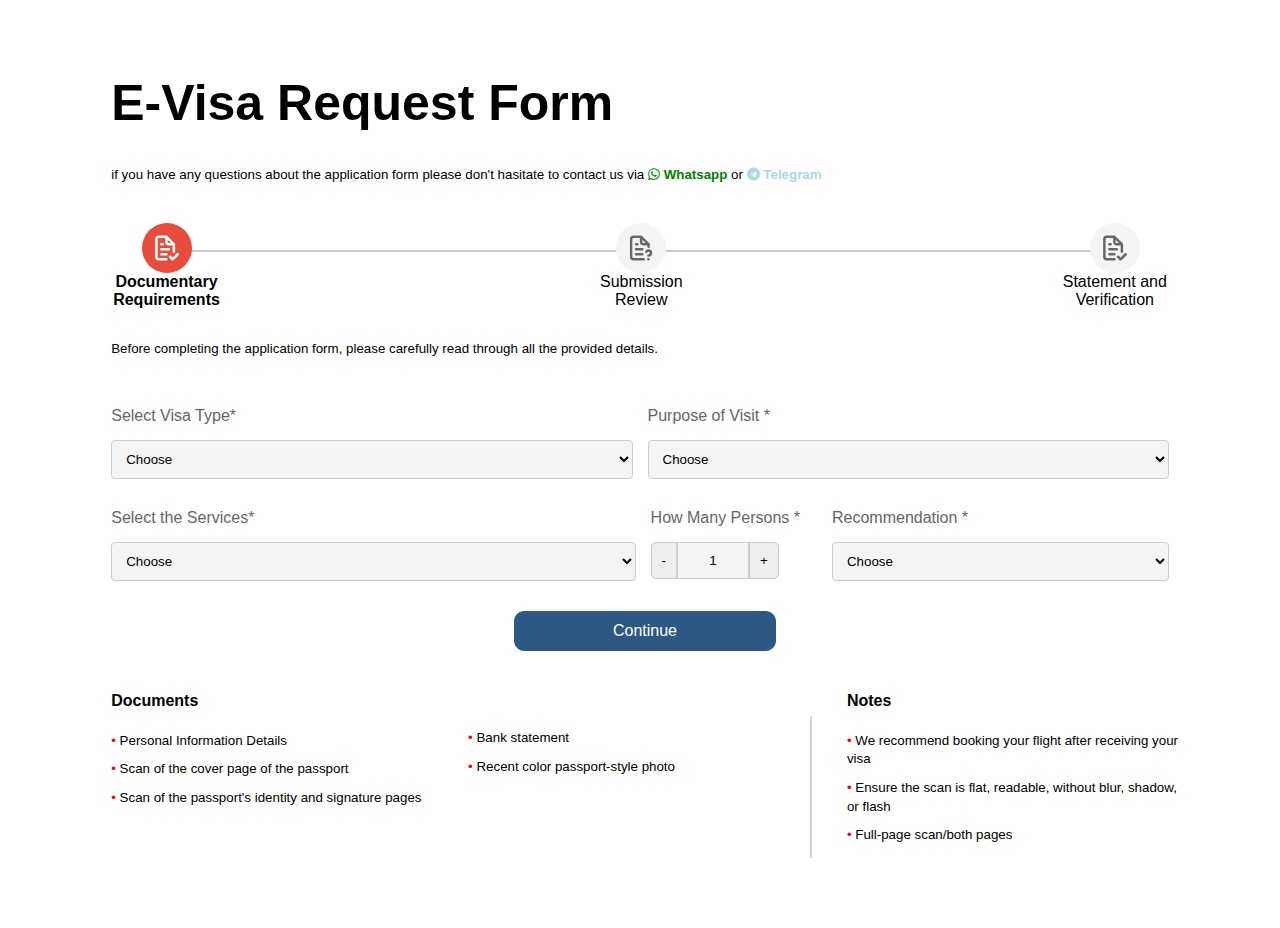
<file: index.html>
<!DOCTYPE html>
<html lang="en">

  <head>
    <meta charset="UTF-8" />
    <meta name="viewport" content="width=device-width, initial-scale=1.0" />
    <title>E-Visa Request Form</title>
    <link
      rel="stylesheet"
      href="https://cdnjs.cloudflare.com/ajax/libs/font-awesome/5.15.4/css/all.min.css"
      integrity="sha512-1ycn6IcaQQ40/MKBW2W4Rhis/DbILU74C1vSrLJxCq57o941Ym01SwNsOMqvEBFlcgUa6xLiPY/NS5R+E6ztJQ=="
      crossorigin="anonymous"
      referrerpolicy="no-referrer" />
    <link rel="stylesheet" href="assets/css/main.css" />
  </head>

  <body>
    <div class="container">
      <h1 class="adjustment fs-1">E-Visa Request Form</h1>
      <div class="heading adjustment">
        <small>if you have any questions about the application form please don't
          hasitate to contact us via
          <span class="whatsapp"><i class="fab fa-whatsapp"></i> Whatsapp</span>
          or
          <span class="telegram"><i class="fab fa-telegram"></i> Telegram</span>
        </small>
      </div>
      <div class="progress-container">
        <hr class="progress-line" />
        <ul class="progressbar">
          <li class="active">
            <div class="icon">
              <img src="assets/icons/page1 edit.svg" width="60%" alt="Step 1" />
            </div>
            <strong>Documentary <br />
              Requirements</strong>
          </li>
          <li>
            <div class="icon">
              <img src="assets/icons/file-question-alt.svg" width="60%"
                alt="Step 2" />
            </div>
            Submission <br />
            Review
          </li>
          <li>
            <div class="icon">
              <img src="assets/icons/file-check-alt.svg" width="60%"
                alt="Step 3" />
            </div>
            Statement and <br />
            Verification
          </li>
        </ul>
      </div>
      <div class="heading adjustment my-5">
        <small>Before completing the application form, please carefully read
          through all the provided details.
        </small>
      </div>
      <form action="#" method="post" class="evisa-form">
        <div class="form-row">
          <div class="form-group half-width">
            <label for="Visa">Select Visa Type*</label>
            <select name="Visa" id="Visa">
              <option value>Choose</option>
            </select>
          </div>

          <div class="form-group half-width">
            <label for="persons">Purpose of Visit *</label>
            <select name="purpose" id="purpose">
              <option value>Choose</option>
            </select>
          </div>
        </div>

        <div class="form-row">
          <div class="form-group third-width services-item">
            <label for="service">Select the Services*</label>
            <select name="service" id="service">
              <option value>Choose</option>
              <option value>
                SD 1730SERVIC ofshore Single Entry Visa B211A| IDR2700000 1
                ntinue
              </option>
              <option value>
                EXPRESS 3 DAYS Offshore Single Entry Visa B211A | 4,400,000 IDR
                |USD 282
              </option>
            </select>
          </div>
          <div class="services-persons">
            <div class="form-group third-width number-of-persons">
              <label for="persons">How Many Persons *</label>
              <div class="input-group" style="margin-top: 10px">
                <button type="button" class="input-group-btn decrement-btn">
                  -
                </button>
                <input type="text" name="persons" id="persons"
                  class="form-control number-input" value="1" readonly />
                <button type="button" class="input-group-btn increment-btn">
                  +
                </button>
              </div>
            </div>

            <div class="form-group third-width mt-5 third-form">
              <label for="recommendation">Recommendation *</label>
              <select name="recommendation" id="recommendation">
                <option value>Choose</option>
                <option value>Google</option>
                <option value>Social Network</option>
                <option value>Alex</option>
                <option value>John Bike Shop</option>
              </select>
            </div>
          </div>
        </div>

        <div class="btn">
          <a href="page2.html"> <div class="continue centerr">Continue</div></a>
        </div>
      </form>

      <div class="form-row adjustment">
        <div class="form-group third-width">
          <h4>Documents</h4>
          <small>
            <ul>
              <li>Personal Information Details</li>
              <li>Scan of the cover page of the passport</li>
              <li>Scan of the passport's identity and signature pages</li>
            </ul>
          </small>
        </div>

        <div class="form-group third-width mt-mobile-2 border-right ">
          <small>
            <ul>
              <li>Bank statement</li>
              <li>Recent color passport-style photo</li>
            </ul>
          </small>
        </div>

        <div class="form-group third-width float-right">
          <h4>Notes</h4>
          <small>
            <ul>
              <li>
                We recommend booking your flight after receiving your visa
              </li>
              <li>
                Ensure the scan is flat, readable, without blur, shadow, or
                flash
              </li>
              <li>Full-page scan/both pages</li>
            </ul>
          </small>
        </div>
      </div>
    </div>
  </body>

</html>
</file>
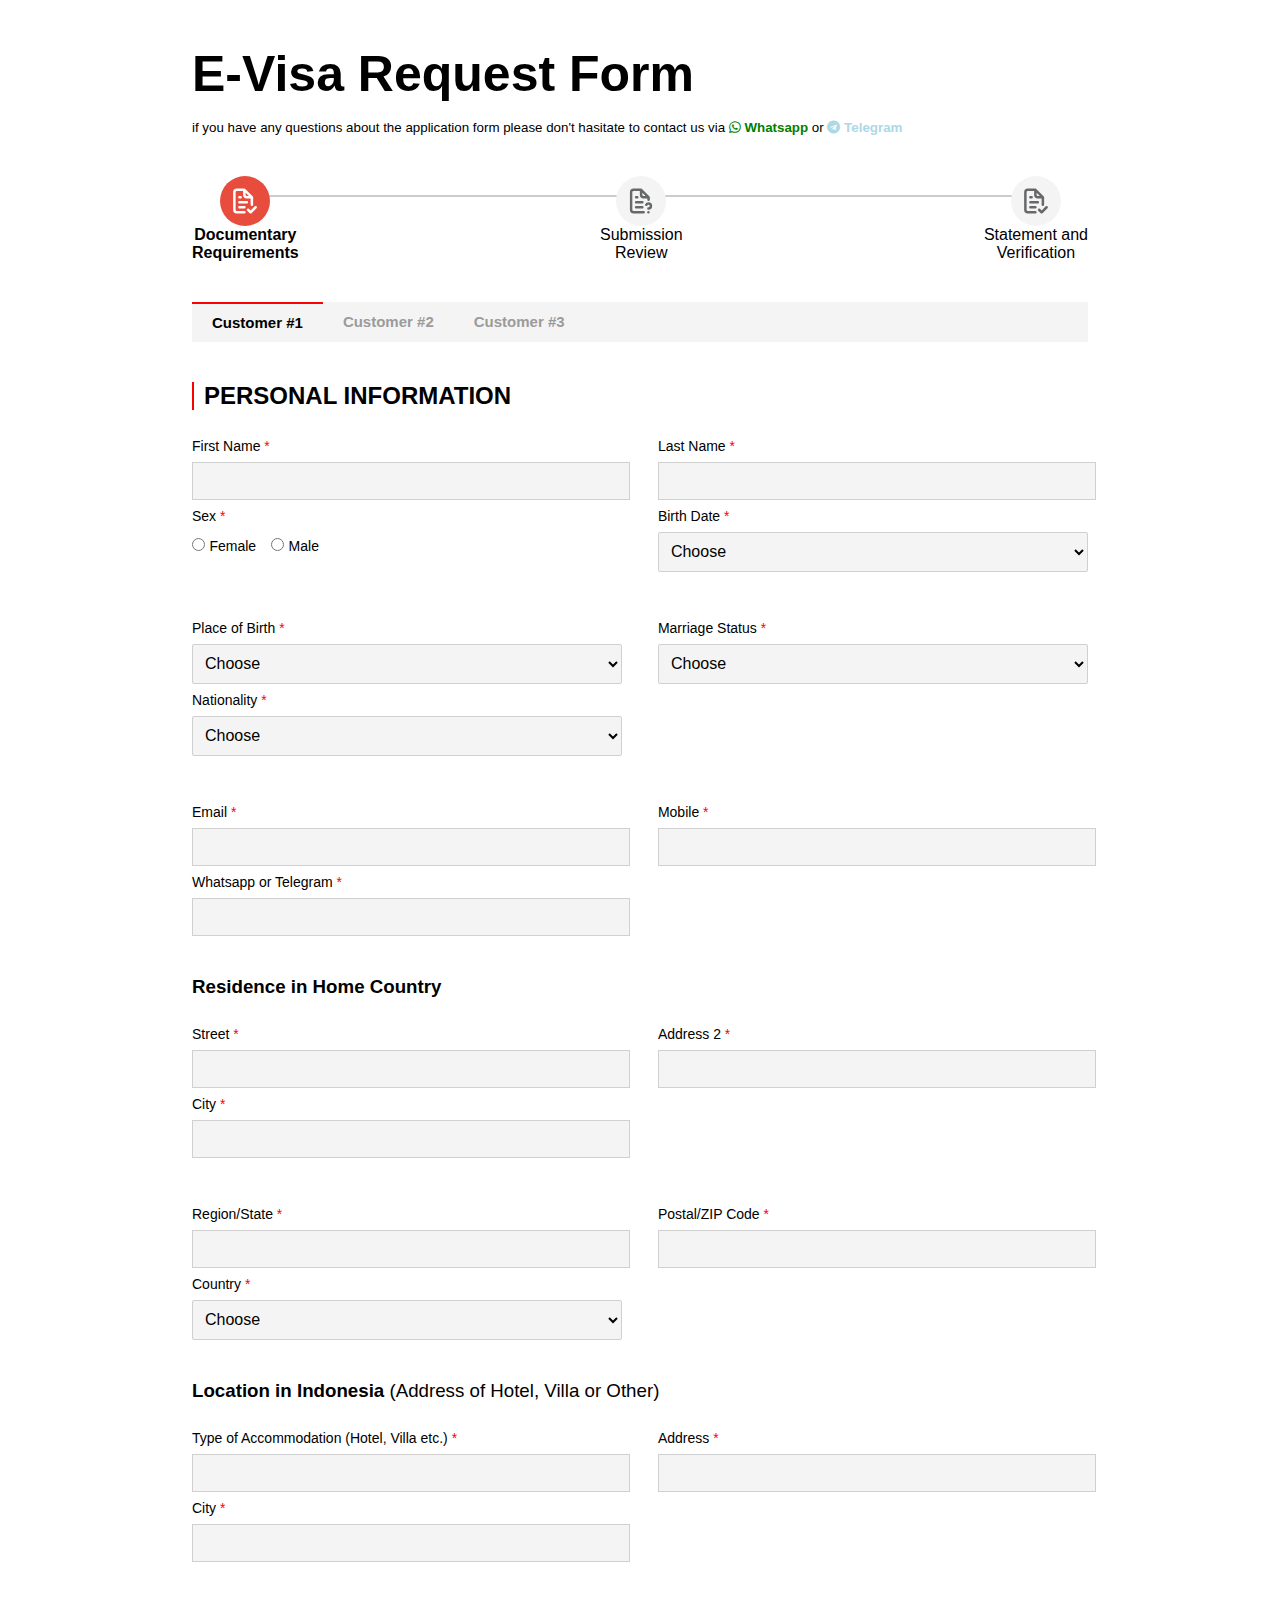
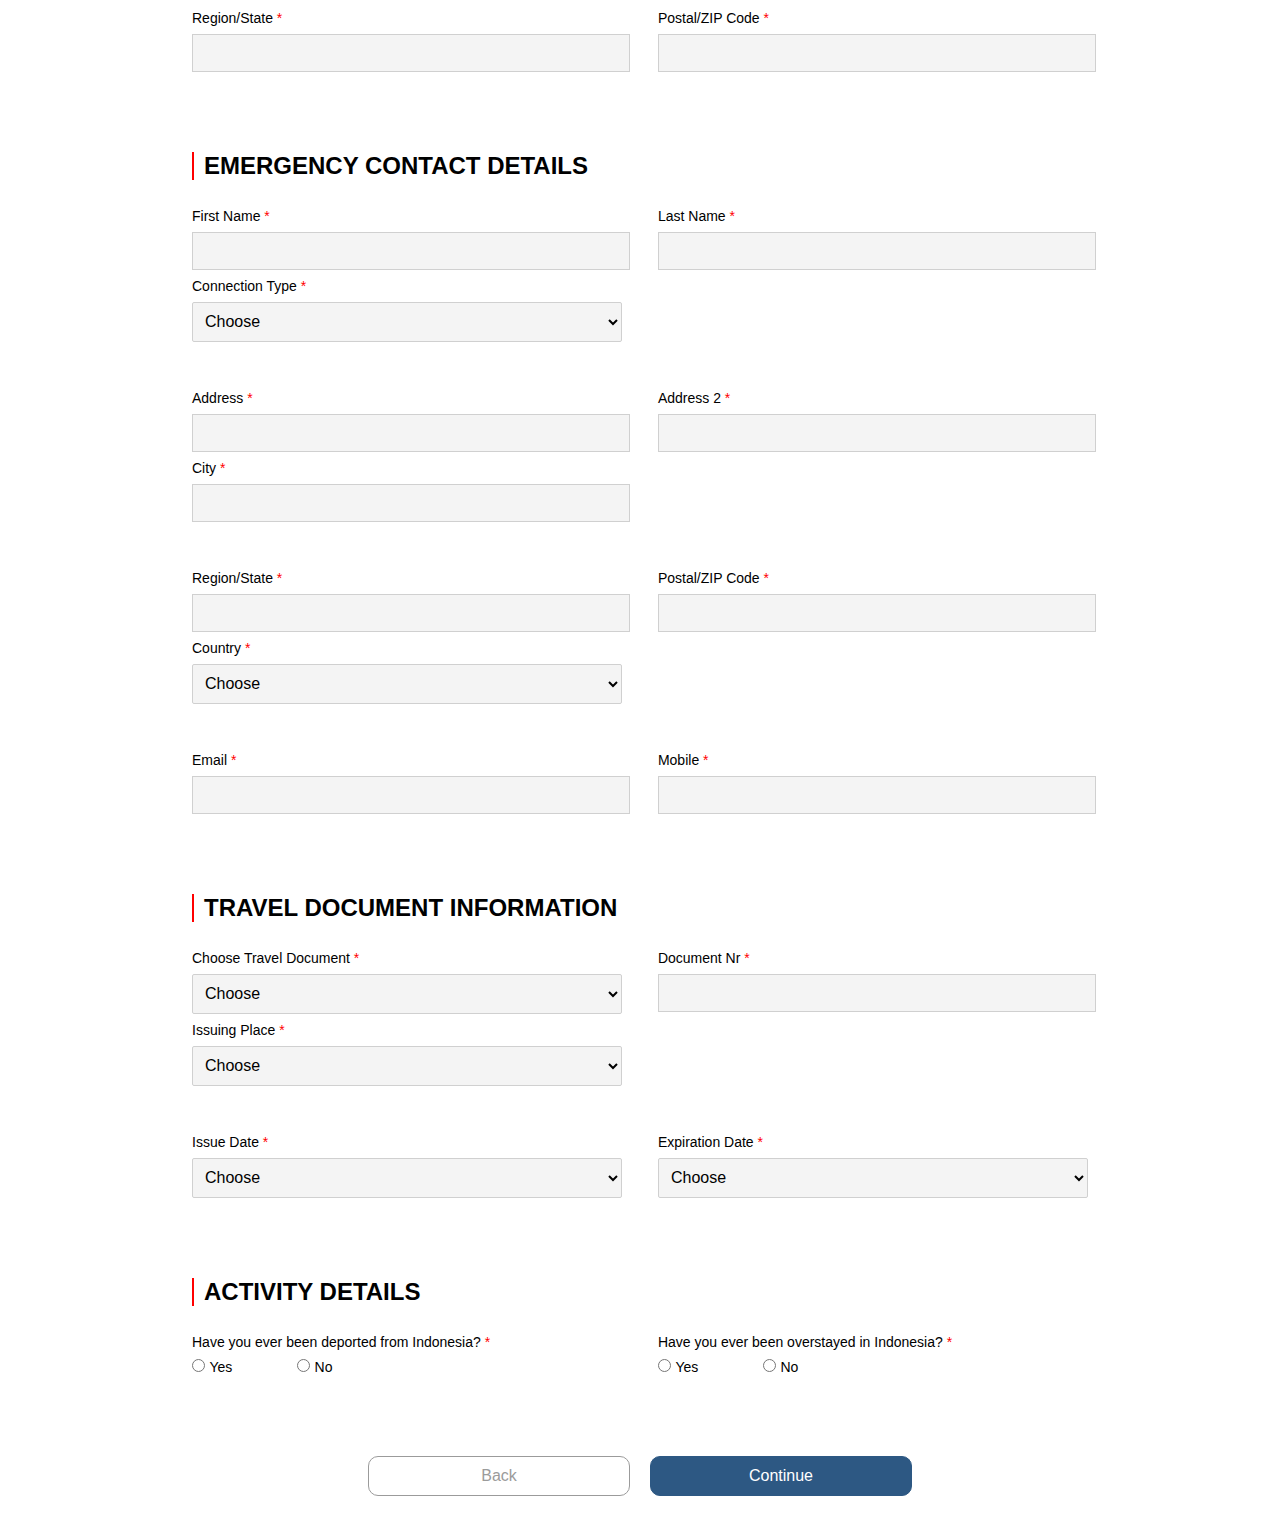
<file: page2.html>
<!DOCTYPE html>
<html lang="en">
  <head>
    <meta charset="UTF-8" />
    <meta name="viewport" content="width=device-width, initial-scale=1.0" />
    <title>Form Page 1</title>
    <link
      rel="stylesheet"
      href="https://cdnjs.cloudflare.com/ajax/libs/font-awesome/5.15.4/css/all.min.css"
      integrity="sha512-1ycn6IcaQQ40/MKBW2W4Rhis/DbILU74C1vSrLJxCq57o941Ym01SwNsOMqvEBFlcgUa6xLiPY/NS5R+E6ztJQ=="
      crossorigin="anonymous"
      referrerpolicy="no-referrer"
    />
    <link rel="stylesheet" href="assets/css/style.css" />
  </head>
  <body>
    <section class="container">
      <div class="heading">
        <h1 class="fs-1">E-Visa Request Form</h1>
        <small
          >if you have any questions about the application form please don't
          hasitate to contact us via
          <span class="whatsapp"><i class="fab fa-whatsapp"></i> Whatsapp</span>
          or
          <span class="telegram"><i class="fab fa-telegram"></i> Telegram</span>
        </small>
      </div>
      <div class="progress-container">
        <hr class="progress-line" />
        <ul class="progressbar">
          <li class="active">
            <div class="icon">
              <img src="assets/icons/page1 edit.svg" width="60%" alt="Step 1" />
            </div>
            <strong>Documentary <br />
              Requirements</strong>
          </li>
          <li>
            <div class="icon">
              <img src="assets/icons/file-question-alt.svg" width="60%" alt="Step 2" />
            </div>
            Submission <br />
            Review
          </li>
          <li>
            <div class="icon">
              <img src="assets/icons/file-check-alt.svg" width="60%" alt="Step 3" />
            </div>
            Statement and <br />
            Verification
          </li>
        </ul>
      </div>
      <div class="steps"></div>
      <div class="navigation">
        <a href="#" class="active">Customer #1</a>
        <a href="page3.html">Customer #2</a>
        <a href="#">Customer #3</a>
      </div>
      <h2 class="custom-heading">PERSONAL INFORMATION</h2>
      <form action="#" method="POST">
      <div class="form-one">
        <div class="row">
          <div class="input-field">
            <label for="firstname"
              >First Name <span class="important">*</span></label
            >
            <input type="text" id="firstname" />
          </div>
          <div class="input-field">
            <label for="firstname"
              >Last Name <span class="important">*</span></label
            >
            <input type="text" id="lastname" />
          </div>
          <div class="input-field">
            <label for="firstname">Sex <span class="important">*</span></label>
            <div class="gender">
              <div class="female">
                <input type="radio" id="female" name="gender" value="FEMALE" />
                <label for="female">Female</label>
              </div>
              <div class="male">
                <input type="radio" name="gender" value="MALE" id="male" />
                <label for="male">Male</label>
              </div>
            </div>
          </div>
          <div class="input-field">
            <label for="firstname"
              >Birth Date <span class="important">*</span></label
            >
            <select name="" class="custom-select" id="">
              <option value="" selected disabled>Choose</option>
              <option value="">one</option>
            </select>
          </div>
        </div>
        <div class="row">
          <div class="input-field">
            <label for="firstname"
              >Place of Birth <span class="important">*</span></label
            >
            <select name="" id="">
              <option value="" selected disabled>Choose</option>
              <option value="">one</option>
            </select>
          </div>
          <div class="input-field">
            <label for="firstname"
              >Marriage Status <span class="important">*</span></label
            >
            <select name="" id="">
              <option value="" selected disabled>Choose</option>
              <option value="">Unmarried</option>
              <option value="">Married</option>
              <option value="">Widower</option>
              <option value="">Widow</option>
              <option value="">Divorced</option>
            </select>
          </div>
          <div class="input-field">
            <label for="firstname"
              >Nationality <span class="important">*</span></label
            >
            <select name="" id="">
              <option value="" selected disabled>Choose</option>
              <option value="">one</option>
            </select>
          </div>
        </div>
        <div class="row">
          <div class="input-field">
            <label for="firstname"
              >Email <span class="important">*</span></label
            >
            <input type="text" class="custom-input" id="firstname" />
          </div>
          <div class="input-field">
            <label for="firstname"
              >Mobile <span class="important">*</span></label
            >
            <input type="text" class="custom-input" id="lastname" />
          </div>
          <div class="input-field">
            <label for="firstname"
              >Whatsapp or Telegram <span class="important">*</span></label
            >
            <input type="text" class="custom-input" id="lastname" />
          </div>
        </div>
      </div>
      <h3 class="sub-heading">Residence in Home Country</h3>
      <div class="form-two">
        <div class="row">
          <div class="input-field">
            <label for="firstname"
              >Street <span class="important">*</span></label
            >
            <input type="text" class="custom-input" id="firstname" />
          </div>
          <div class="input-field">
            <label for="firstname"
              >Address 2 <span class="important">*</span></label
            >
            <input type="text" class="custom-input" id="lastname" />
          </div>
          <div class="input-field">
            <label for="firstname">City <span class="important">*</span></label>
            <input type="text" class="custom-input" id="lastname" />
          </div>
        </div>
        <div class="row">
          <div class="input-field">
            <label for="firstname"
              >Region/State <span class="important">*</span></label
            >
            <input type="text" class="custom-input" id="firstname" />
          </div>
          <div class="input-field">
            <label for="firstname"
              >Postal/ZIP Code <span class="important">*</span></label
            >
            <input type="text" class="custom-input" id="lastname" />
          </div>
          <div class="input-field">
            <label for="firstname"
              >Country <span class="important">*</span></label
            >
            <select name="" id="">
              <option value="" selected disabled>Choose</option>
              <option value="">one</option>
            </select>
          </div>
        </div>
      </div>
      <h3 class="sub-heading">
        Location in Indonesia
        <span class="heading-sub">(Address of Hotel, Villa or Other)</span>
      </h3>
      <div class="form-three">
        <div class="row">
          <div class="input-field">
            <label for="firstname"
              >Type of Accommodation (Hotel, Villa etc.)
              <span class="important">*</span></label
            >
            <input type="text" class="custom-input" id="firstname" />
          </div>
          <div class="input-field">
            <label for="firstname"
              >Address <span class="important">*</span></label
            >
            <input type="text" class="custom-input" id="lastname" />
          </div>
          <div class="input-field">
            <label for="firstname">City <span class="important">*</span></label>
            <input type="text" class="custom-input" id="lastname" />
          </div>
        </div>
        <div class="row" style="justify-content: space-between">
          <div class="input-field">
            <label for="firstname"
              >Region/State <span class="important">*</span></label
            >
            <input type="text" class="custom-input" id="firstname" />
          </div>
          <div class="input-field">
            <label for="firstname"
              >Postal/ZIP Code <span class="important">*</span></label
            >
            <input type="text" class="custom-input" id="lastname" />
          </div>
          <div class="input-field" style="width: 20em"></div>
        </div>
      </div>
      <h2 class="custom-heading">EMERGENCY CONTACT DETAILS</h2>
      <div class="form-four">
        <div class="row">
          <div class="input-field">
            <label for="firstname"
              >First Name <span class="important">*</span></label
            >
            <input type="text" class="custom-input" id="firstname" />
          </div>
          <div class="input-field">
            <label for="firstname"
              >Last Name <span class="important">*</span></label
            >
            <input type="text" class="custom-input" id="lastname" />
          </div>
          <div class="input-field">
            <label for="firstname"
              >Connection Type <span class="important">*</span></label
            >
            <select name="" id="">
              <option value="" selected disabled>Choose</option>
              <option value="">Mother/Father</option>
              <option value="">Grandmother/Grandfather</option>
              <option value="">Sibling</option>
              <option value="">Other relative</option>
            </select>
          </div>
        </div>
        <div class="row">
          <div class="input-field">
            <label for="firstname"
              >Address <span class="important">*</span></label
            >
            <input type="text" class="custom-input" id="firstname" />
          </div>
          <div class="input-field">
            <label for="firstname"
              >Address 2 <span class="important">*</span></label
            >
            <input type="text" class="custom-input" id="lastname" />
          </div>
          <div class="input-field">
            <label for="firstname">City <span class="important">*</span></label>
            <input type="text" class="custom-input" id="lastname" />
          </div>
        </div>
        <div class="row">
          <div class="input-field">
            <label for="firstname"
              >Region/State <span class="important">*</span></label
            >
            <input type="text" class="custom-input" id="firstname" />
          </div>
          <div class="input-field">
            <label for="firstname"
              >Postal/ZIP Code <span class="important">*</span></label
            >
            <input type="text" class="custom-input" id="lastname" />
          </div>
          <div class="input-field">
            <label for="firstname"
              >Country <span class="important">*</span></label
            >
            <select name="" id="">
              <option value="" selected disabled>Choose</option>
              <option value="">Japan</option>
            </select>
          </div>
        </div>
        <div class="row" style="justify-content: space-between">
          <div class="input-field">
            <label for="firstname"
              >Email <span class="important">*</span></label
            >
            <input type="text" class="custom-input" id="firstname" />
          </div>
          <div class="input-field">
            <label for="firstname"
              >Mobile <span class="important">*</span></label
            >
            <input type="text" class="custom-input" id="lastname" />
          </div>
          <div class="input-field" style="width: 20em"></div>
        </div>
      </div>
      <h2 class="custom-heading">TRAVEL DOCUMENT INFORMATION</h2>
      <div class="form-five">
        <div class="row">
          <div class="input-field">
            <label for="firstname"
              >Choose Travel Document <span class="important">*</span></label
            >
            <select name="" id="">
              <option value="" selected disabled>Choose</option>
              <option value="">Japan</option>
            </select>
          </div>
          <div class="input-field">
            <label for="firstname"
              >Document Nr <span class="important">*</span></label
            >
            <input type="text" class="custom-input" id="lastname" />
          </div>
          <div class="input-field">
            <label for="firstname"
              >Issuing Place <span class="important">*</span></label
            >
            <select name="" id="">
              <option value="" selected disabled>Choose</option>
              <option value="">Japan</option>
            </select>
          </div>
        </div>
        <div class="row" style="justify-content: space-between">
          <div class="input-field">
            <label for="firstname"
              >Issue Date <span class="important">*</span></label
            >
            <select name="" id="">
              <option value="" selected disabled>Choose</option>
            </select>
          </div>
          <div class="input-field">
            <label for="firstname"
              >Expiration Date <span class="important">*</span></label
            >
            <select name="" id="">
              <option value="" selected disabled>Choose</option>
            </select>
          </div>
          <div class="input-field" style="width: 20em"></div>
        </div>
      </div>
      <h2 class="custom-heading">ACTIVITY DETAILS</h2>
      <div class="form-six">
        <div class="row">
          <div class="input-field">
            <label for=""
              >Have you ever been deported from Indonesia?
              <span class="important">*</span></label
            >
            <div class="row">
              <div><input type="radio" name="deport" id="yes" /> <label for="yes">Yes</label></div>
              <div><input type="radio" name="deport" id="no" /> <label for="no">No</label></div>
              <div style="width: 10em"></div>
            </div>
          </div>
          <div class="input-field">
            <label for=""
              >Have you ever been overstayed in Indonesia?
              <span class="important">*</span></label
            >
            <div class="row">
              <div><input type="radio" name="over" id="yess" /> <label for="yess">Yes</label></div>
              <div><input type="radio" name="over" id="noo" /> <label for="noo">No</label></div>
              <div style="width: 10em"></div>
            </div>
          </div>
          <div style="width: 20em;"></div>
        </div>
      </div>
      <div class="action-buttons">
        <a href="index.html">
            <div class="back">Back</div>
        </a>
        <a href="page3.html">
            <div type="submit" class="continue">Continue</div>
        </a>
      </div>
    </form>
    </section>
  </body>
</html>
</file>
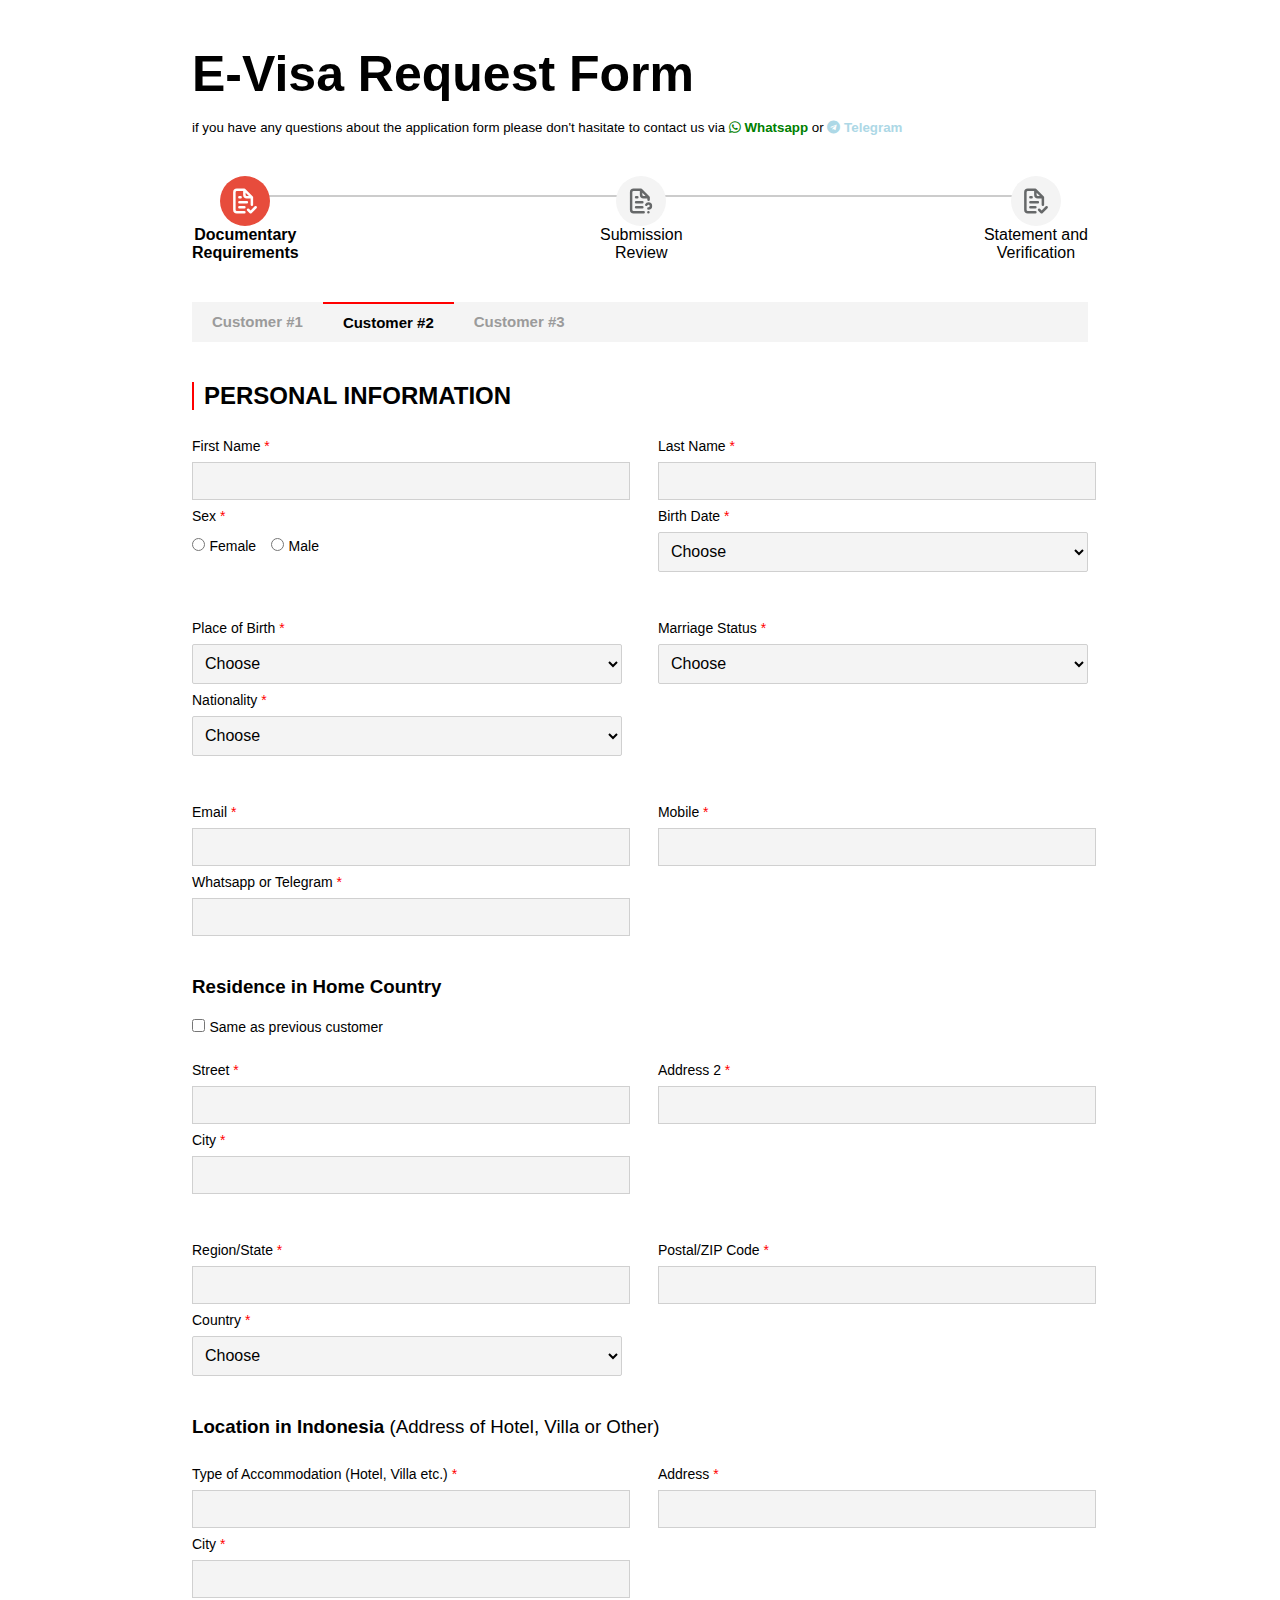
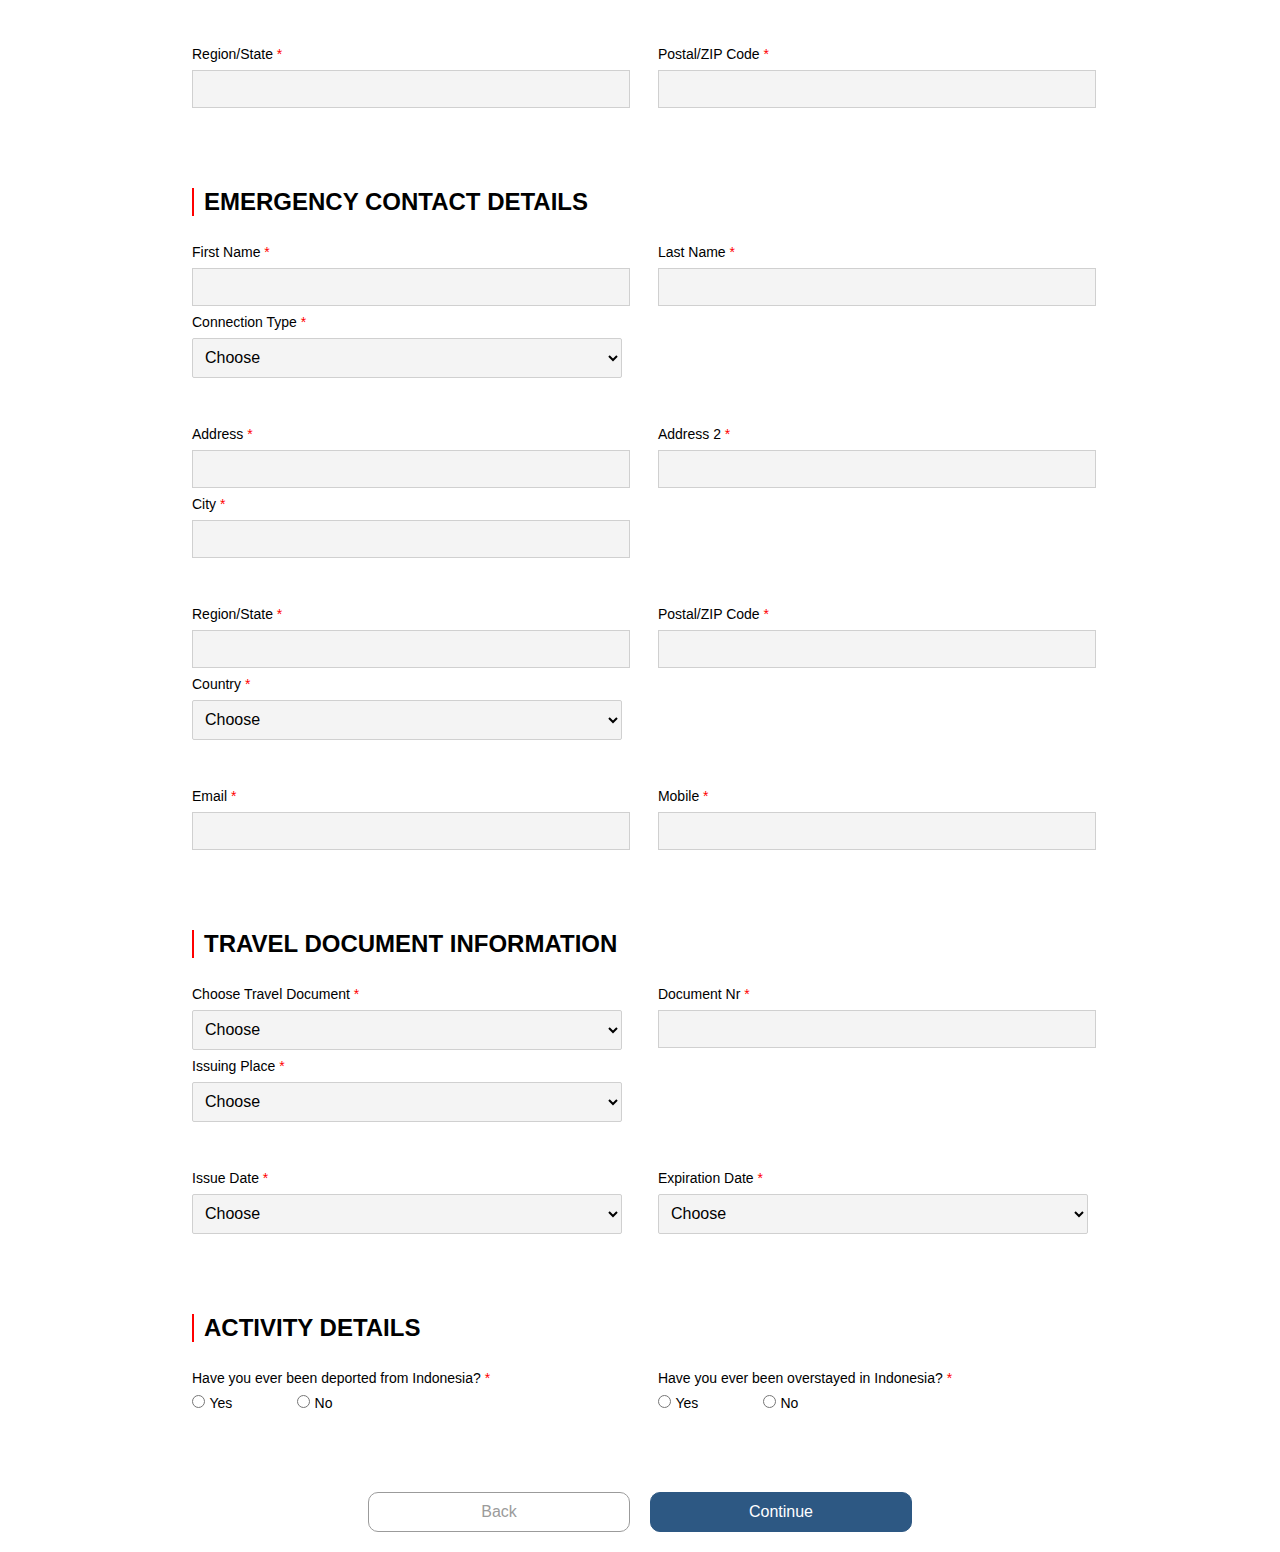
<file: page3.html>
<!DOCTYPE html>
<html lang="en">
  <head>
    <meta charset="UTF-8" />
    <meta name="viewport" content="width=device-width, initial-scale=1.0" />
    <title>Form Page 1</title>
    <link
      rel="stylesheet"
      href="https://cdnjs.cloudflare.com/ajax/libs/font-awesome/5.15.4/css/all.min.css"
      integrity="sha512-1ycn6IcaQQ40/MKBW2W4Rhis/DbILU74C1vSrLJxCq57o941Ym01SwNsOMqvEBFlcgUa6xLiPY/NS5R+E6ztJQ=="
      crossorigin="anonymous"
      referrerpolicy="no-referrer"
    />
    <link rel="stylesheet" href="assets/css/style.css" />
  </head>
  <body>
    <section class="container">
      <div class="heading">
        <h1 class="fs-1">E-Visa Request Form</h1>
        <small
          >if you have any questions about the application form please don't
          hasitate to contact us via
          <span class="whatsapp"><i class="fab fa-whatsapp"></i> Whatsapp</span>
          or
          <span class="telegram"><i class="fab fa-telegram"></i> Telegram</span>
        </small>
      </div>
      <div class="progress-container">
        <hr class="progress-line" />
        <ul class="progressbar">
          <li class="active">
            <div class="icon">
              <img src="assets/icons/page1 edit.svg" width="60%" alt="Step 1" />
            </div>
            <strong>Documentary <br />
              Requirements</strong>
          </li>
          <li>
            <div class="icon">
              <img src="assets/icons/file-question-alt.svg" width="60%" alt="Step 2" />
            </div>
            Submission <br />
            Review
          </li>
          <li>
            <div class="icon">
              <img src="assets/icons/file-check-alt.svg" width="60%" alt="Step 3" />
            </div>
            Statement and <br />
            Verification
          </li>
        </ul>
      </div>
      <div class="steps"></div>
      <div class="navigation">
        <a href="page2.html">Customer #1</a>
        <a href="#" class="active">Customer #2</a>
        <a href="">Customer #3</a>
      </div>
      <form action="#" method="POST">
      <h2 class="custom-heading">PERSONAL INFORMATION</h2>
      <div class="form-one">
        <div class="row">
          <div class="input-field">
            <label for="firstname"
              >First Name <span class="important">*</span></label
            >
            <input type="text" id="firstname" />
          </div>
          <div class="input-field">
            <label for="firstname"
              >Last Name <span class="important">*</span></label
            >
            <input type="text" id="lastname" />
          </div>
          <div class="input-field">
            <label for="firstname">Sex <span class="important">*</span></label>
            <div class="gender">
              <div class="female">
                <input type="radio" id="female" name="gender" value="FEMALE" />
                <label for="female">Female</label>
              </div>
              <div class="male">
                <input type="radio" name="gender" value="MALE" id="male" />
                <label for="male">Male</label>
              </div>
            </div>
          </div>
          <div class="input-field">
            <label for="firstname"
              >Birth Date <span class="important">*</span></label
            >
            <select name="" class="custom-select" id="">
              <option value="" selected disabled>Choose</option>
              <option value="">one</option>
            </select>
          </div>
        </div>
        <div class="row">
          <div class="input-field">
            <label for="firstname"
              >Place of Birth <span class="important">*</span></label
            >
            <select name="" id="">
              <option value="" selected disabled>Choose</option>
              <option value="">one</option>
            </select>
          </div>
          <div class="input-field">
            <label for="firstname"
              >Marriage Status <span class="important">*</span></label
            >
            <select name="" id="">
              <option value="" selected disabled>Choose</option>
              <option value="">Unmarried</option>
              <option value="">Married</option>
              <option value="">Widower</option>
              <option value="">Widow</option>
              <option value="">Divorced</option>
            </select>
          </div>
          <div class="input-field">
            <label for="firstname"
              >Nationality <span class="important">*</span></label
            >
            <select name="" id="">
              <option value="" selected disabled>Choose</option>
              <option value="">one</option>
            </select>
          </div>
        </div>
        <div class="row">
          <div class="input-field">
            <label for="firstname"
              >Email <span class="important">*</span></label
            >
            <input type="text" class="custom-input" id="firstname" />
          </div>
          <div class="input-field">
            <label for="firstname"
              >Mobile <span class="important">*</span></label
            >
            <input type="text" class="custom-input" id="lastname" />
          </div>
          <div class="input-field">
            <label for="firstname"
              >Whatsapp or Telegram <span class="important">*</span></label
            >
            <input type="text" class="custom-input" id="lastname" />
          </div>
        </div>
      </div>
      <h3 class="sub-heading">Residence in Home Country</h3>
      <input type="checkbox" id="customer">
      <label for="customer">Same as previous customer</label>
      <div class="form-two">
        <br>
        <div class="row">
          <div class="input-field">
            <label for="firstname"
              >Street <span class="important">*</span></label
            >
            <input type="text" class="custom-input" id="firstname" />
          </div>
          <div class="input-field">
            <label for="firstname"
              >Address 2 <span class="important">*</span></label
            >
            <input type="text" class="custom-input" id="lastname" />
          </div>
          <div class="input-field">
            <label for="firstname">City <span class="important">*</span></label>
            <input type="text" class="custom-input" id="lastname" />
          </div>
        </div>
        <div class="row">
          <div class="input-field">
            <label for="firstname"
              >Region/State <span class="important">*</span></label
            >
            <input type="text" class="custom-input" id="firstname" />
          </div>
          <div class="input-field">
            <label for="firstname"
              >Postal/ZIP Code <span class="important">*</span></label
            >
            <input type="text" class="custom-input" id="lastname" />
          </div>
          <div class="input-field">
            <label for="firstname"
              >Country <span class="important">*</span></label
            >
            <select name="" id="">
              <option value="" selected disabled>Choose</option>
              <option value="">one</option>
            </select>
          </div>
        </div>
      </div>
      <h3 class="sub-heading">
        Location in Indonesia
        <span class="heading-sub">(Address of Hotel, Villa or Other)</span>
      </h3>
      <div class="form-three">
        <div class="row">
          <div class="input-field">
            <label for="firstname"
              >Type of Accommodation (Hotel, Villa etc.)
              <span class="important">*</span></label
            >
            <input type="text" class="custom-input" id="firstname" />
          </div>
          <div class="input-field">
            <label for="firstname"
              >Address <span class="important">*</span></label
            >
            <input type="text" class="custom-input" id="lastname" />
          </div>
          <div class="input-field">
            <label for="firstname">City <span class="important">*</span></label>
            <input type="text" class="custom-input" id="lastname" />
          </div>
        </div>
        <div class="row" style="justify-content: space-between">
          <div class="input-field">
            <label for="firstname"
              >Region/State <span class="important">*</span></label
            >
            <input type="text" class="custom-input" id="firstname" />
          </div>
          <div class="input-field">
            <label for="firstname"
              >Postal/ZIP Code <span class="important">*</span></label
            >
            <input type="text" class="custom-input" id="lastname" />
          </div>
          <div class="input-field" style="width: 20em"></div>
        </div>
      </div>
      <h2 class="custom-heading">EMERGENCY CONTACT DETAILS</h2>
      <div class="form-four">
        <div class="row">
          <div class="input-field">
            <label for="firstname"
              >First Name <span class="important">*</span></label
            >
            <input type="text" class="custom-input" id="firstname" />
          </div>
          <div class="input-field">
            <label for="firstname"
              >Last Name <span class="important">*</span></label
            >
            <input type="text" class="custom-input" id="lastname" />
          </div>
          <div class="input-field">
            <label for="firstname"
              >Connection Type <span class="important">*</span></label
            >
            <select name="" id="">
              <option value="" selected disabled>Choose</option>
              <option value="">Mother/Father</option>
              <option value="">Grandmother/Grandfather</option>
              <option value="">Sibling</option>
              <option value="">Other relative</option>
            </select>
          </div>
        </div>
        <div class="row">
          <div class="input-field">
            <label for="firstname"
              >Address <span class="important">*</span></label
            >
            <input type="text" class="custom-input" id="firstname" />
          </div>
          <div class="input-field">
            <label for="firstname"
              >Address 2 <span class="important">*</span></label
            >
            <input type="text" class="custom-input" id="lastname" />
          </div>
          <div class="input-field">
            <label for="firstname">City <span class="important">*</span></label>
            <input type="text" class="custom-input" id="lastname" />
          </div>
        </div>
        <div class="row">
          <div class="input-field">
            <label for="firstname"
              >Region/State <span class="important">*</span></label
            >
            <input type="text" class="custom-input" id="firstname" />
          </div>
          <div class="input-field">
            <label for="firstname"
              >Postal/ZIP Code <span class="important">*</span></label
            >
            <input type="text" class="custom-input" id="lastname" />
          </div>
          <div class="input-field">
            <label for="firstname"
              >Country <span class="important">*</span></label
            >
            <select name="" id="">
              <option value="" selected disabled>Choose</option>
              <option value="">Japan</option>
            </select>
          </div>
        </div>
        <div class="row" style="justify-content: space-between">
          <div class="input-field">
            <label for="firstname"
              >Email <span class="important">*</span></label
            >
            <input type="text" class="custom-input" id="firstname" />
          </div>
          <div class="input-field">
            <label for="firstname"
              >Mobile <span class="important">*</span></label
            >
            <input type="text" class="custom-input" id="lastname" />
          </div>
          <div class="input-field" style="width: 20em"></div>
        </div>
      </div>
      <h2 class="custom-heading">TRAVEL DOCUMENT INFORMATION</h2>
      <div class="form-five">
        <div class="row">
          <div class="input-field">
            <label for="firstname"
              >Choose Travel Document <span class="important">*</span></label
            >
            <select name="" id="">
              <option value="" selected disabled>Choose</option>
              <option value="">Japan</option>
            </select>
          </div>
          <div class="input-field">
            <label for="firstname"
              >Document Nr <span class="important">*</span></label
            >
            <input type="text" class="custom-input" id="lastname" />
          </div>
          <div class="input-field">
            <label for="firstname"
              >Issuing Place <span class="important">*</span></label
            >
            <select name="" id="">
              <option value="" selected disabled>Choose</option>
              <option value="">Japan</option>
            </select>
          </div>
        </div>
        <div class="row" style="justify-content: space-between">
          <div class="input-field">
            <label for="firstname"
              >Issue Date <span class="important">*</span></label
            >
            <select name="" id="">
              <option value="" selected disabled>Choose</option>
            </select>
          </div>
          <div class="input-field">
            <label for="firstname"
              >Expiration Date <span class="important">*</span></label
            >
            <select name="" id="">
              <option value="" selected disabled>Choose</option>
            </select>
          </div>
          <div class="input-field" style="width: 20em"></div>
        </div>
      </div>
      <h2 class="custom-heading">ACTIVITY DETAILS</h2>
      <div class="form-six">
        <div class="row">
          <div class="input-field">
            <label for=""
              >Have you ever been deported from Indonesia?
              <span class="important">*</span></label
            >
            <div class="row">
              <div><input type="radio" name="deport" id="yes" /> <label for="yes">Yes</label></div>
              <div><input type="radio" name="deport" id="no" /> <label for="no">No</label></div>
              <div style="width: 10em"></div>
            </div>
          </div>
          <div class="input-field">
            <label for=""
              >Have you ever been overstayed in Indonesia?
              <span class="important">*</span></label
            >
            <div class="row">
              <div><input type="radio" name="over" id="yess" /> <label for="yess">Yes</label></div>
              <div><input type="radio" name="over" id="noo" /> <label for="noo">No</label></div>
              <div style="width: 10em"></div>
            </div>
          </div>
          <div style="width: 20em;"></div>
        </div>
      </div>
      <div class="action-buttons">
        <a href="page2.html">
            <div class="back">Back</div>
        </a>
        <div>
            <div class="continue">Continue</div>
        </div>
      </div>
      </form>
    </section>
  </body>
</html>
</file>
<file: assets/css/main.css>
body{font-family:-apple-system,BlinkMacSystemFont,"Segoe UI",Roboto,"Helvetica Neue",Arial,"Noto Sans",sans-serif,"Apple Color Emoji","Segoe UI Emoji","Segoe UI Symbol","Noto Color Emoji";}
.container{width:90%;max-width:1150px;background-color:#fff;padding:20px;margin:20px auto;box-sizing:border-box;}
.evisa-form{background-color:#fff;padding:20px;border-radius:4px;}
.form-row{display:flex;flex-wrap:wrap;margin-bottom:15px;}
.form-group{margin-bottom:15px;flex:1 1 calc(33.333% - 10px);margin-right:15px;}
.form-group:last-child{margin-right:0;}
label{display:block;margin-bottom:5px;color:#666;}
input[type=number],select,input[type=submit]{width:100%;padding:10px;margin-top:5px;border:1px solid #e4e4e4;border-radius:4px;background-color:#f4f4f4;}
input[type=submit]{background-color:#5cb85c;color:white;border:none;cursor:pointer;margin-top:20px;}
.btn{width:20%;display:flex;justify-content:center;margin:0 auto;}
input[type="submit"]{padding:10px;border-radius:4px;border:none;background-color:#2d4ea8;color:white;cursor:pointer;}
@media (max-width:769px){select{height:40px !important;color:black !important;background-color:white !important;}}
.centerr{text-align:center;}
.continue{background-color:#2d5883;padding:10px;border:1px solid #2d5883;width:15em;color:#fff;font-size:1rem;border-radius:10px;cursor:pointer;margin-left:10px;}
@media (max-width:769px){.container{width:100%;padding:0px;}.form-row{flex-direction:column;}.form-group{flex-basis:100%;margin-right:0;margin-bottom:15px;}.form-group.third-width{margin-right:0;margin-bottom:0;}.btn{width:100%;}.input-counter .counter-controls,.number-of-persons .input-group{flex-direction:row !important;}.number-of-persons .number-input,.number-of-persons .input-group-btn{flex:1;}.number-of-persons .number-input{flex-grow:2;}}
.input-counter .counter-controls{display:flex;align-items:center;justify-content:center;border:none;}
.input-counter input[type=number]{text-align:center;border:1px solid #ddd;margin:0;flex-grow:2;border:none;}
.counter-minus,.counter-plus{background-color:#ddd;border:none;padding:5px 10px;cursor:pointer;}
.counter-minus:hover,.counter-plus:hover{background-color:#ccc;border:none;}
.number-of-persons{display:flex;flex-direction:column;}
.number-of-persons .input-group{display:flex;align-items:center;margin-top:5px;}
.number-of-persons .input-group-btn{padding:10px;background-color:#eee;border:1px solid #ccc;cursor:pointer;}
.number-of-persons .input-group-btn:first-of-type{border-radius:5px 0 0 5px;}
.number-of-persons .input-group-btn:last-of-type{border-radius:0 5px 5px 0;}
.number-of-persons .number-input{text-align:center;padding:10px;border:0.5px solid #ccc;width:145px;margin:0; border-radius: 0px !important;}
.form-row{display:flex;}
.form-group.third-width{flex:1;border-radius:4px;}
.form-group.third-width:last-child{margin-right:0;}
.form-group.third-width ul{list-style:none;padding-left:0;}
.form-group.third-width ul li{margin-bottom:10px;line-height:1.4;}
.form-group.third-width ul li:before{content:'• ';color:red;}
select{width:100%;padding:10px;margin-top:10px;border:1px solid #ccc;border-radius:4px;}
.adjustment{padding-left:20px;}
.spacing{margin-top:-35px;}
@media (min-width:769px){.number-input{background-color: #f4f4f4; max-width: 50px;}
.mt-mobile-2{margin-top: 45px;}.services-persons{width:49%;display: flex; justify-content: space-between;}.spacing{margin-top:45px;} .fs-1{ font-size: 50px;} }
@media (min-width:769px){.services-item{width: 50%;}.border-right{border-right:2px solid #d6d4d4;border-radius:0px !important;}.float-right{margin-left:20px;}}
.progress-container{width:96%;margin:0 auto;position:relative; margin-top: 25px;}
.progress-line{border:none;height:2px;background-color:#ccc;position:absolute;top:35%;left:0;right:0;z-index:1;transform:translateY(-50%);width:92%;}
.progressbar{list-style:none;padding:0;display:flex;justify-content:space-between;margin:0;padding-top:15px;}
.whatsapp{font-weight:bold;color:green;}
.telegram{color:lightblue;font-weight:bold;}
.progressbar li{position:relative;text-align:center;z-index:2;}
.progressbar li .icon{width:50px;height:50px;border-radius:50%;background-color:#f4f4f4;display:flex;align-items:center;justify-content:center;margin:0 auto;position:relative;z-index:3;}
.progressbar li.active .icon{background-color:#e74c3c;}
.progressbar li span{display:block;margin-top:8px;color:#333;font-size:14px;}
@media (max-width:769px){.mt-mobile-2{margin-top: -20px;}.fs-1{font-size: 35px;} .number-of-persons{ margin-top: 30px;} .mt-5{margin-top: 30px;}.progress-line{top:30%;width:80%;} .progress-container{width:92%;}} .my-5{ margin: 30px 0px;}
a{text-decoration: none;}
@media (min-width:1160px){ .third-form{min-width: 65% !important;}}
</file>
<file: assets/css/style.css>
* { padding: 0%; margin: 0%; }
label, select, option{font-weight: 400 !important;}
body { display: flex!important; flex-direction: row!important; flex-wrap: wrap; font-family: -apple-system, BlinkMacSystemFont, "Segoe UI", Roboto, "Helvetica Neue", Arial, "Noto Sans", sans-serif, "Apple Color Emoji", "Segoe UI Emoji", "Segoe UI Symbol", "Noto Color Emoji"; }
small { text-wrap: wrap; }
.container { width: 100%!important; padding-right: 15%; padding-left: 15%; margin-right: auto; margin-left: auto; }
.navigation { width: 100%; height: 40px; background-color: #f4f4f4; margin-top: 40px; display: flex; justify-content: start; align-items: center; flex-wrap: nowrap; overflow-x: auto; }
.navigation a { text-decoration: none; color: #9b9b9b; font-weight: bold; font-size: 15px; padding-left: 20px; padding-right: 20px; text-wrap: nowrap; }
.navigation a:hover { color: black; }
.navigation .active { color: black; border-top: 2px solid red; margin-top: -10px; padding-top: 10px; }
input[type="checkbox"] { background-color: red; color: red; }
.whatsapp { font-weight: bold; color: green; }
.telegram { color: lightblue; font-weight: bold; }
.heading { margin-top: 5%; }
.heading h1 { font-weight: bolder; padding-bottom: 15px; }
.custom-heading { margin-top: 40px; margin-bottom: 20px; border-left: 2px solid red; padding-left: 10px; }
.row { display: flex; justify-content: space-between; flex-wrap: wrap; padding-bottom: 40px; }
.input-field { display: flex; flex-direction: column; }
.gender { display: flex; flex-direction: row; padding-top: 5px; justify-content: start; width: 10em; }
label { font-size: 14px; font-weight: 500; padding-bottom: 8px; padding-top: 8px; }
input[type="text"] { width: 100%; height: 30px; font-size: medium; padding: 3px; background-color: #f4f4f4 !important; border: 1px solid #d0d0d0 !important; }
input[type="text"], .custom-input { width: 16em; }
input[type="radio"] { accent-color: red !important; width: 13px !important; height: 13px !important; }
.custom-input { width: 20em !important; }
.custom-select { border-radius: 2px !important; }
select, option { height: 40px !important; width: 20.5em; padding: 8px; font-size: medium; background-color: #f4f4f4 !important; color: black !important; border: 1px solid #d0d0d0 !important; border-radius: 2px !important; }
.important { color: red; }
.sub-heading { padding-bottom: 20px; }
.heading-sub { font-weight: 400; }
.gender .female { padding-right: 15px; }
.action-buttons { display: flex; justify-content: center; margin-bottom: 20px; flex-wrap: wrap; }
.action-buttons .continue { text-align: center; text-decoration: none; background-color: #2d5883; padding: 10px; border: 1px solid #2d5883; width: 15em; color: #fff; font-size: 1rem; border-radius: 10px; cursor: pointer; margin-left: 10px; }
.action-buttons .back { text-align: center; background-color: #fff; padding: 10px; border: 1px solid #9b9b9b; width: 15em; color: #9b9b9b; font-size: 1rem; border-radius: 10px; cursor: pointer; margin-right: 10px; }
@media only screen and (max-width: 768px) { .action-buttons { display: block; } .action-buttons .back { margin-right: 0px; width: 90%; } .action-buttons .continue { margin-left: 0px; margin-top: 10px; margin-bottom: 10px; width: 90%; } input[type="text"], select, option { width: 100% !important; } .container { width: 100%; padding-right: 5%; padding-left: 5%; margin-right: auto; margin-left: auto; } .input-field { width: 97% !important; } .custom-select { width: 100% !important; } .row { padding-bottom: 10px; } .navigation .active{ margin-top: -5px; padding-top: 5px; } .navigation{ height: auto; padding: 5px; } }
.progress-container { width: 100%; margin: 0 auto; position: relative; margin-top: 25px; }
.progress-line { border: none; height: 2px; background-color: #ccc; position: absolute; top: 35%; left: 5%; right: 15%; z-index: 1; transform: translateY(-50%); width: 90%; }
.progressbar { list-style: none; padding: 0; display: flex; justify-content: space-between; margin: 0; padding-top: 15px; }
.progressbar li { position: relative; text-align: center; z-index: 2; }
.progressbar li .icon { width: 50px; height: 50px; border-radius: 50%; background-color: #f4f4f4; display: flex; align-items: center; justify-content: center; margin: 0 auto; position: relative; z-index: 3; }
.progressbar li.active .icon { background-color: #e74c3c; }
.progressbar li span { display: block; margin-top: 8px; color: #333; font-size: 14px; }
@media (min-width: 768px){.fs-1{ font-size: 50px;}}
@media (max-width: 768px) { .progress-line { top: 35%; width: 80%; left: 10%; } .fs-1{font-size: 35px;} }
a{text-decoration: none; }

    @media only screen and (min-width: 768px) and (max-width: 1400px) {
        .row .input-field, .row .custom-select {
            width: 48%; /* Adjust width for two elements per row */
            float: left; /* Align elements side by side */
            margin-right: 4%; /* Space between elements */
        }
    
        .row .input-field:nth-child(odd), .row .custom-select:nth-child(odd) {
            margin-right: 4%;
        }
    
        .row .input-field:nth-child(even), .row .custom-select:nth-child(even) {
            margin-right: 0; /* Remove margin for even elements */
        }
    
        input[type="text"], select, option {
            width: 100% !important; /* Full width within their container */
        }
    
        /* Clearfix for .row */
        .row::after {
            content: "";
            display: table;
            clear: both;
        }
    }
</file>
